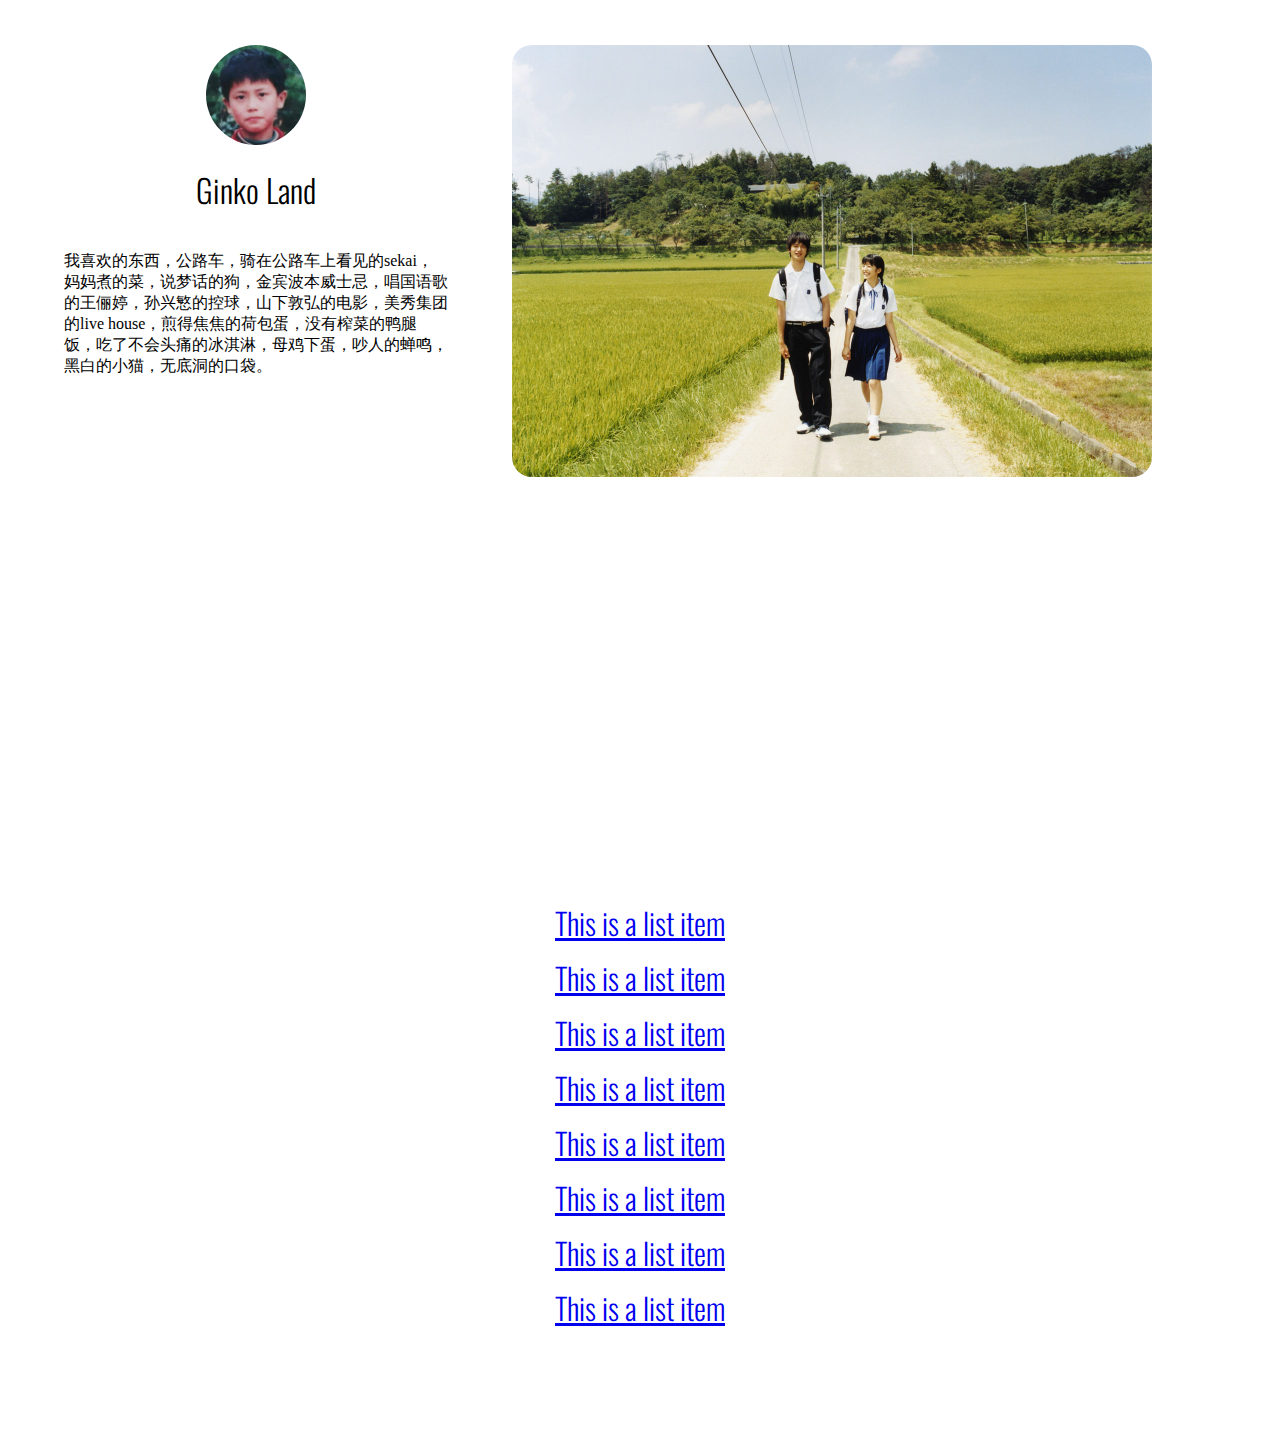
<file: index.html>
<!doctype html>
<html lang="en">
	<head>
		<meta charset="utf-8" />
		<link rel="icon" href="./favicon.ico" />
		<meta name="viewport" content="width=device-width, initial-scale=1" />
		<style>
			@import url('https://fonts.googleapis.com/css2?family=Oswald:wght@300&display=swap');
		</style>
		<style>
			body {
				margin: 0;
			}
		</style>
		
		<link href="./_app/immutable/assets/2.5s0anQZp.css" rel="stylesheet">
		<link rel="modulepreload" href="./_app/immutable/entry/start.VcyizBMw.js">
		<link rel="modulepreload" href="./_app/immutable/chunks/entry.B4z8nyXt.js">
		<link rel="modulepreload" href="./_app/immutable/chunks/scheduler.BvLojk_z.js">
		<link rel="modulepreload" href="./_app/immutable/entry/app.D5Binkwv.js">
		<link rel="modulepreload" href="./_app/immutable/chunks/index.Bl9FsqcV.js">
		<link rel="modulepreload" href="./_app/immutable/nodes/0.BI0FPnCp.js">
		<link rel="modulepreload" href="./_app/immutable/nodes/2.Dx0Rp-CY.js"><title>Ginko Land</title><!-- HEAD_svelte-1x23vk5_START --><meta name="description" content="Ginko land is Ginko's blog"><!-- HEAD_svelte-1x23vk5_END -->
	</head>
	<body data-sveltekit-preload-data="hover">
		<div style="display: contents">   <div class="home svelte-fs39dt"><div id="landing" class="svelte-fs39dt"><div class="left svelte-fs39dt" style="background-image: %bg%;"><a href="/" data-svelte-h="svelte-z061uy"><img id="me" src="/_app/immutable/assets/me.Ba7roh1A.jpg" alt="" srcset="" class="svelte-fs39dt"></a> <h1 class="svelte-fs39dt" data-svelte-h="svelte-1mthzrp">Ginko Land</h1> <p id="intro" class="svelte-fs39dt" data-svelte-h="svelte-rqzzwc">我喜欢的东西，公路车，骑在公路车上看见的sekai，妈妈煮的菜，说梦话的狗，金宾波本威士忌，唱国语歌的王俪婷，孙兴慜的控球，山下敦弘的电影，美秀集团的live
				house，煎得焦焦的荷包蛋，没有榨菜的鸭腿饭，吃了不会头痛的冰淇淋，母鸡下蛋，吵人的蝉鸣，黑白的小猫，无底洞的口袋。</p></div> <div class="right svelte-fs39dt" data-svelte-h="svelte-13hsi8p"><img id="kaho" src="/_app/immutable/assets/kaho.DWP72R3r.jpg" alt="kaho" srcset="" class="svelte-fs39dt"></div></div> <div id="post-list" class="svelte-fs39dt" data-svelte-h="svelte-1tgn8si"><div class="svelte-fs39dt"><a href="/about">This is a list item</a></div> <div class="svelte-fs39dt"><a href="/about">This is a list item</a></div> <div class="svelte-fs39dt"><a href="/about">This is a list item</a></div> <div class="svelte-fs39dt"><a href="/about">This is a list item</a></div> <div class="svelte-fs39dt"><a href="/about">This is a list item</a></div> <div class="svelte-fs39dt"><a href="/about">This is a list item</a></div> <div class="svelte-fs39dt"><a href="/about">This is a list item</a></div> <div class="svelte-fs39dt"><a href="/about">This is a list item</a></div></div> </div> 
			
			<script>
				{
					__sveltekit_1xhzo45 = {
						base: new URL(".", location).pathname.slice(0, -1)
					};

					const element = document.currentScript.parentElement;

					const data = [null,null];

					Promise.all([
						import("./_app/immutable/entry/start.VcyizBMw.js"),
						import("./_app/immutable/entry/app.D5Binkwv.js")
					]).then(([kit, app]) => {
						kit.start(app, element, {
							node_ids: [0, 2],
							data,
							form: null,
							error: null
						});
					});
				}
			</script>
		</div>
	</body>
</html>
</file>
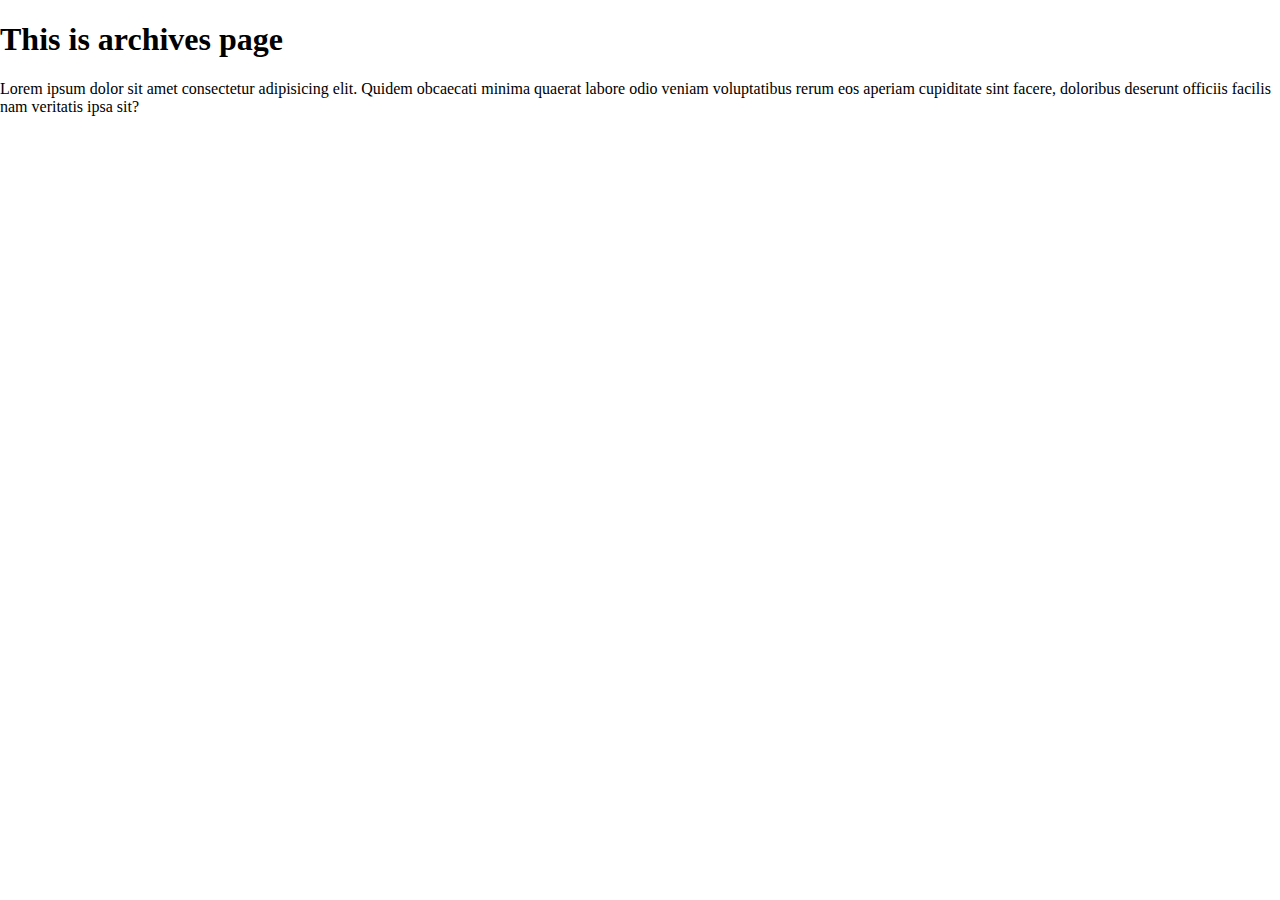
<file: archives.html>
<!doctype html>
<html lang="en">
	<head>
		<meta charset="utf-8" />
		<link rel="icon" href="./favicon.ico" />
		<meta name="viewport" content="width=device-width, initial-scale=1" />
		<style>
			@import url('https://fonts.googleapis.com/css2?family=Oswald:wght@300&display=swap');
		</style>
		<style>
			body {
				margin: 0;
			}
		</style>
		
		<link rel="modulepreload" href="./_app/immutable/entry/start.VcyizBMw.js">
		<link rel="modulepreload" href="./_app/immutable/chunks/entry.B4z8nyXt.js">
		<link rel="modulepreload" href="./_app/immutable/chunks/scheduler.BvLojk_z.js">
		<link rel="modulepreload" href="./_app/immutable/entry/app.D5Binkwv.js">
		<link rel="modulepreload" href="./_app/immutable/chunks/index.Bl9FsqcV.js">
		<link rel="modulepreload" href="./_app/immutable/nodes/0.BI0FPnCp.js">
		<link rel="modulepreload" href="./_app/immutable/nodes/4.sTa4fdm2.js"><title>Archives of my blog</title><!-- HEAD_svelte-1nmla13_START --><meta name="description" content="Archives of my blog."><!-- HEAD_svelte-1nmla13_END -->
	</head>
	<body data-sveltekit-preload-data="hover">
		<div style="display: contents">   <h1 data-svelte-h="svelte-1jah2dk">This is archives page</h1> <p data-svelte-h="svelte-17alhdw">Lorem ipsum dolor sit amet consectetur adipisicing elit. Quidem obcaecati minima quaerat labore
	odio veniam voluptatibus rerum eos aperiam cupiditate sint facere, doloribus deserunt officiis
	facilis nam veritatis ipsa sit?</p> 
			
			<script>
				{
					__sveltekit_1xhzo45 = {
						base: new URL(".", location).pathname.slice(0, -1)
					};

					const element = document.currentScript.parentElement;

					const data = [null,null];

					Promise.all([
						import("./_app/immutable/entry/start.VcyizBMw.js"),
						import("./_app/immutable/entry/app.D5Binkwv.js")
					]).then(([kit, app]) => {
						kit.start(app, element, {
							node_ids: [0, 4],
							data,
							form: null,
							error: null
						});
					});
				}
			</script>
		</div>
	</body>
</html>
</file>
<file: _app/immutable/assets/2.5s0anQZp.css>
div.home.svelte-fs39dt.svelte-fs39dt{display:flex;flex-direction:column;overflow-x:hidden}div#landing.svelte-fs39dt.svelte-fs39dt{height:100vh;display:flex}div.left.svelte-fs39dt.svelte-fs39dt{flex:0 0 40vw;padding-top:5vh;display:flex;flex-direction:column;align-items:center}h1.svelte-fs39dt.svelte-fs39dt{font-family:Oswald,sans-serif;font-optical-sizing:auto;font-weight:300;font-style:normal}#me.svelte-fs39dt.svelte-fs39dt{width:100px;display:block;border-radius:100%;cursor:pointer}p#intro.svelte-fs39dt.svelte-fs39dt{width:30vw}div#post-list.svelte-fs39dt.svelte-fs39dt{font-family:Oswald,sans-serif;font-optical-sizing:auto;font-weight:300;font-style:normal;font-size:30px;display:flex;flex-direction:column;align-items:center;padding-bottom:100px}div#post-list.svelte-fs39dt>div.svelte-fs39dt{margin-bottom:10px}div.right.svelte-fs39dt.svelte-fs39dt{flex:0 0 60vw;padding-top:5vh;display:flex;flex-direction:column}#kaho.svelte-fs39dt.svelte-fs39dt{width:50vw;border-radius:20px}@media only screen and (max-width: 600px){div#landing.svelte-fs39dt.svelte-fs39dt{flex-direction:column;min-height:0}div.left.svelte-fs39dt.svelte-fs39dt{flex:1}p#intro.svelte-fs39dt.svelte-fs39dt{width:80vw}div.right.svelte-fs39dt.svelte-fs39dt{flex:1;align-items:center}#kaho.svelte-fs39dt.svelte-fs39dt{width:80vw}}
</file>
